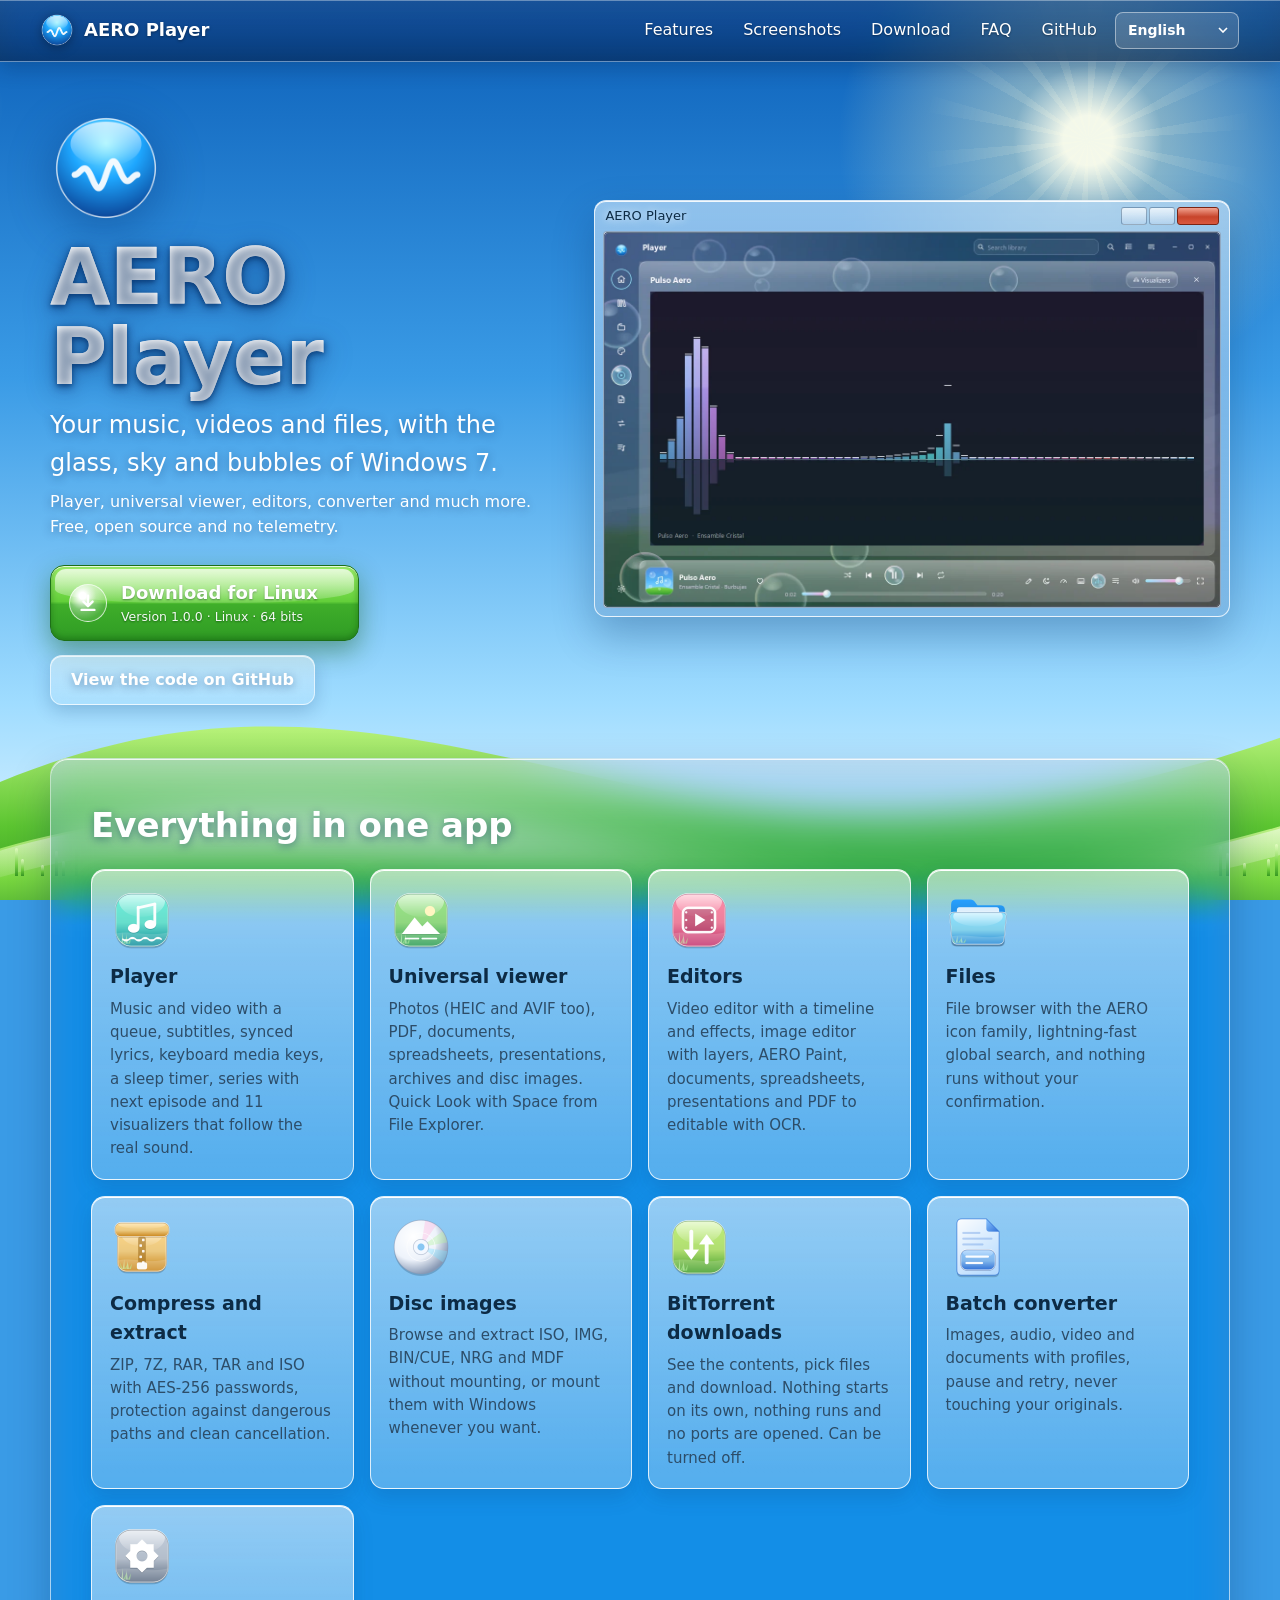
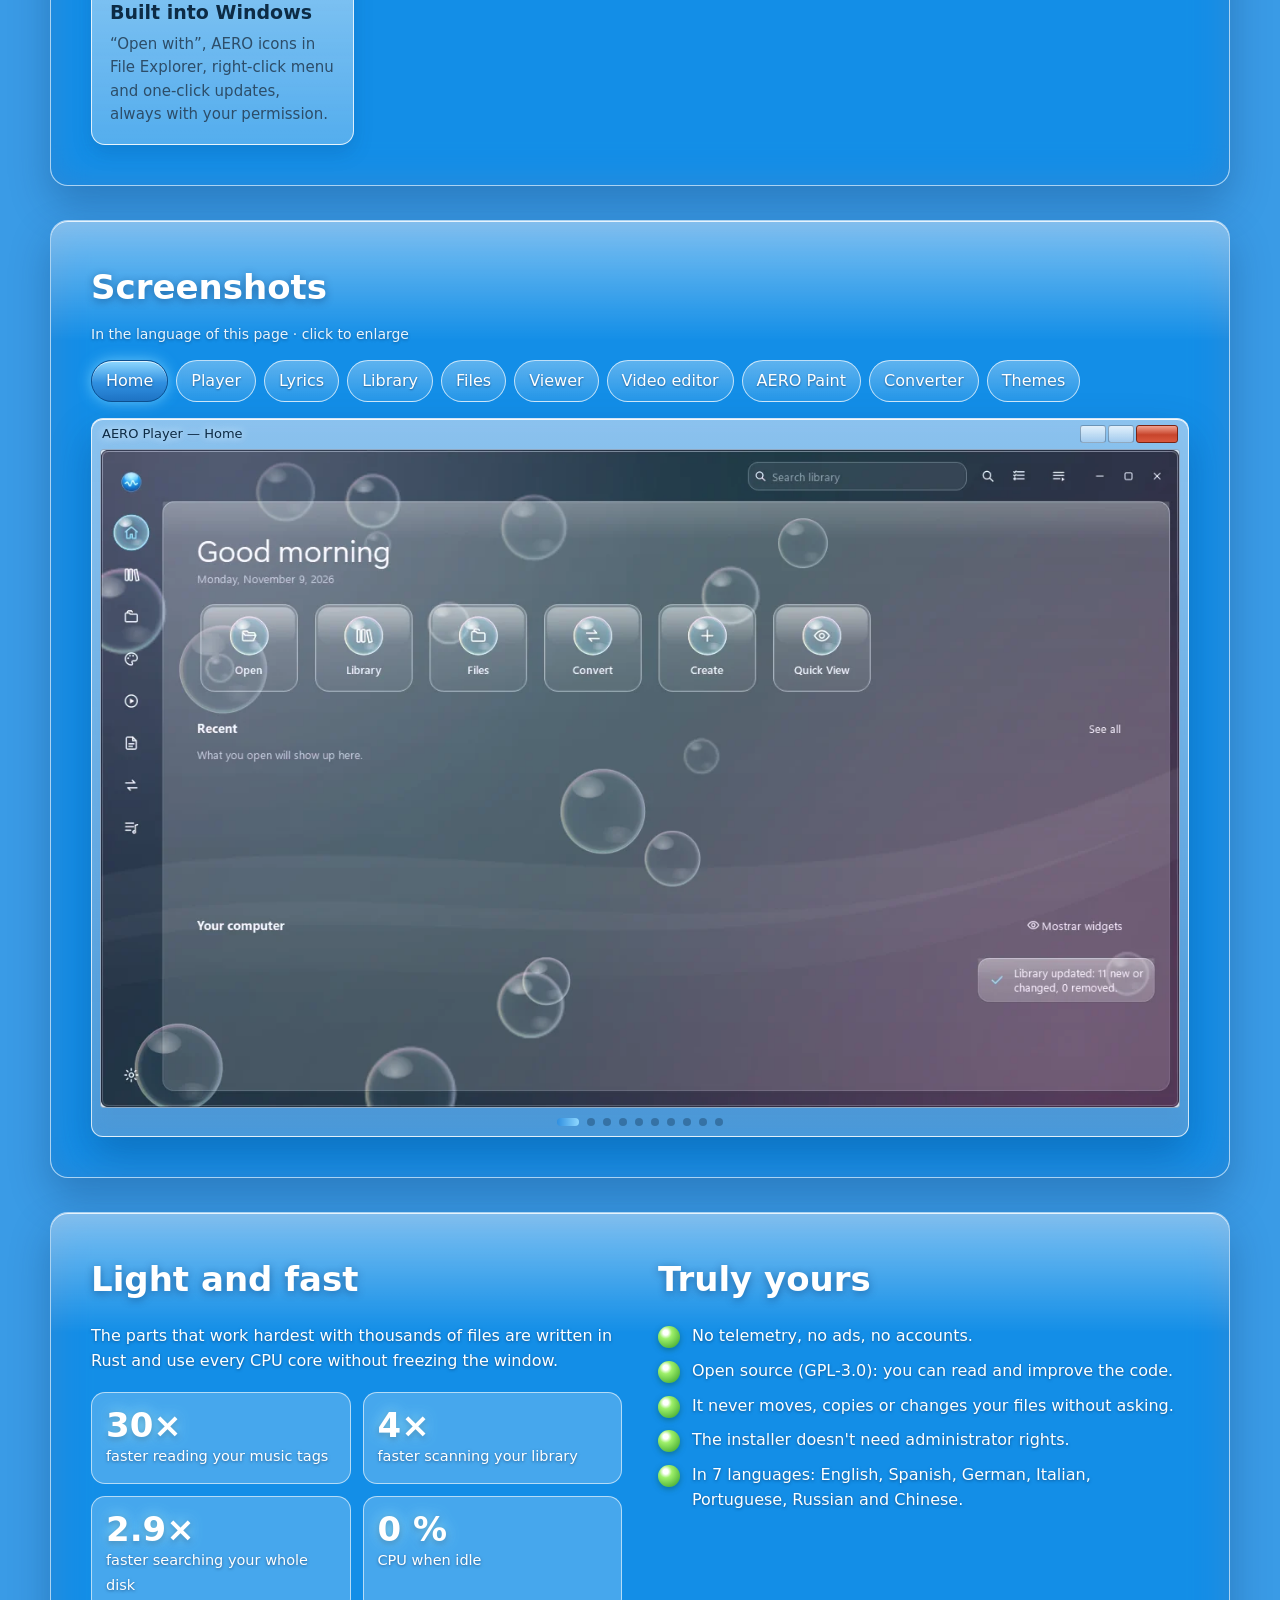
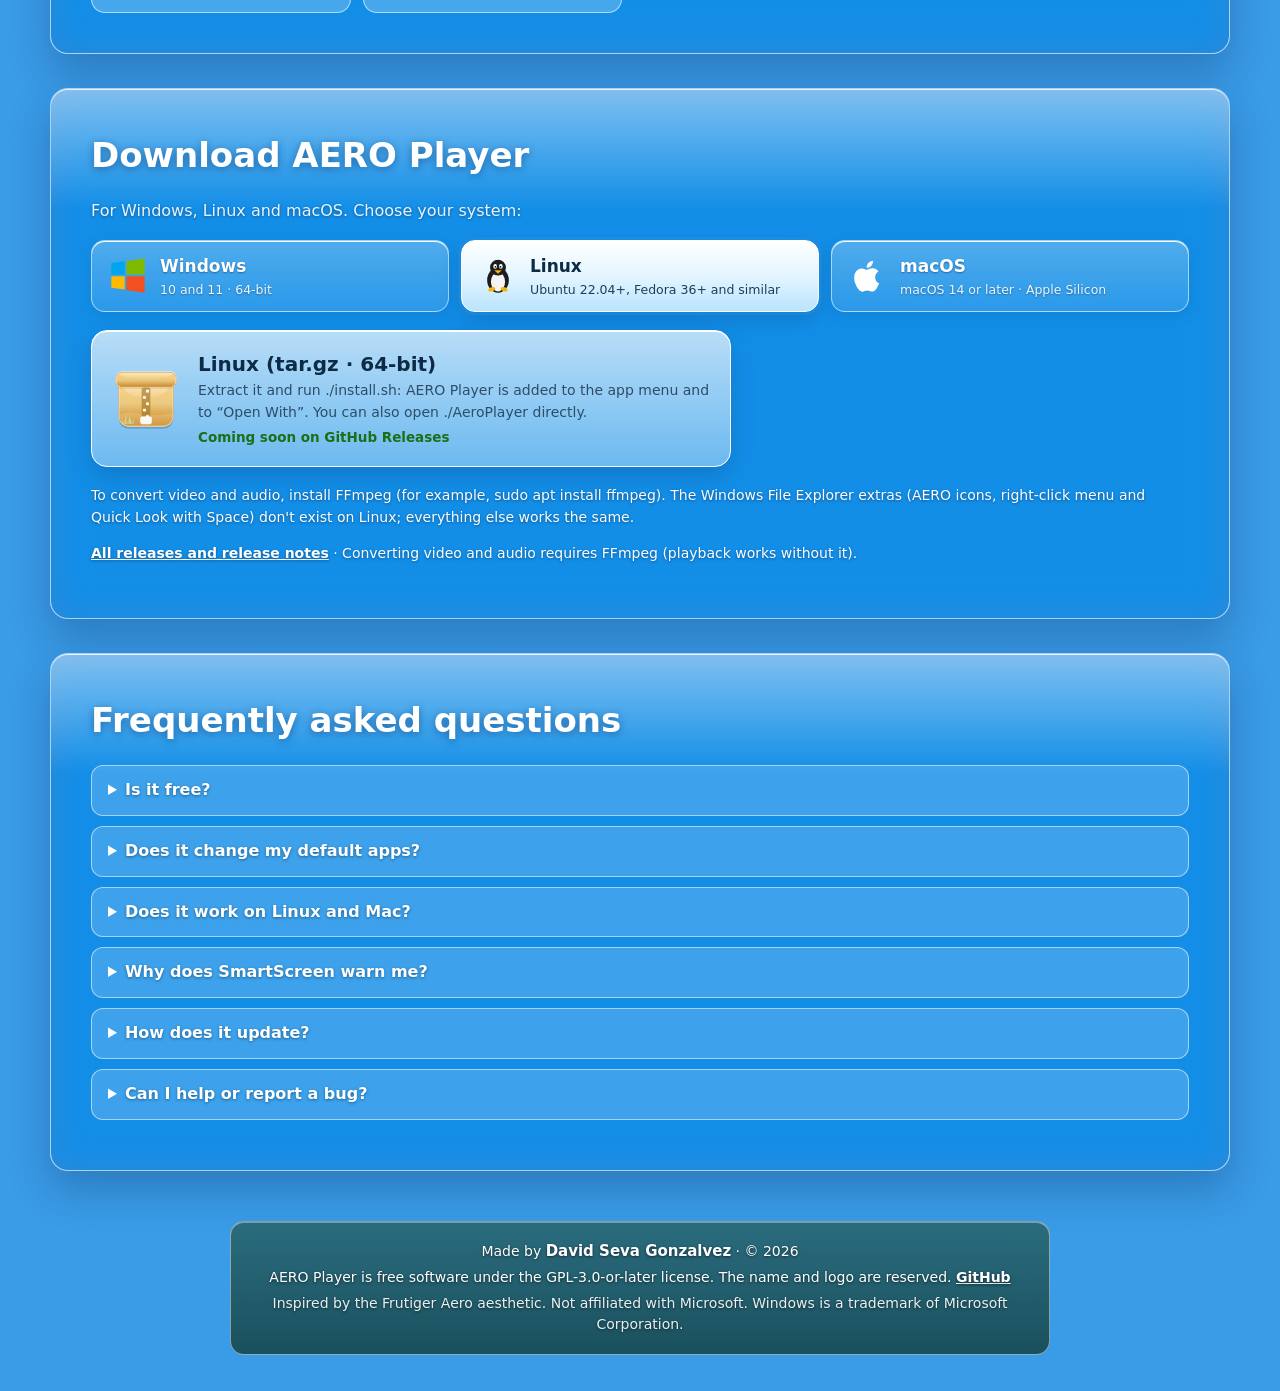
<file: website/index.html>
<!doctype html>
<html lang="es">
<head>
<meta charset="utf-8">
<meta name="viewport" content="width=device-width, initial-scale=1">
<title>AERO Player — reproductor y herramientas multimedia para Windows, Linux y macOS</title>
<meta name="description" content="AERO Player: reproductor de música y vídeo, visor universal, editores y conversor para Windows, Linux y macOS, con estilo Aero. Gratis, libre y sin telemetría.">
<meta name="author" content="David Seva Gonzalvez">
<meta property="og:title" content="AERO Player">
<meta property="og:description" content="Reproductor, visor, editores y conversor para Windows, Linux y macOS con estilo Aero. Gratis y libre.">
<link rel="canonical" href="https://eltal74.github.io/AeroPlayer/">
<meta property="og:type" content="website">
<meta property="og:url" content="https://eltal74.github.io/AeroPlayer/">
<meta property="og:site_name" content="AERO Player">
<meta property="og:image" content="https://eltal74.github.io/AeroPlayer/assets/og.png">
<meta property="og:image:width" content="1200">
<meta property="og:image:height" content="630">
<meta property="og:image:alt" content="AERO Player reproduciendo una canción con la letra sincronizada">
<meta name="twitter:card" content="summary_large_image">
<meta name="twitter:image" content="https://eltal74.github.io/AeroPlayer/assets/og.png">
<meta name="theme-color" content="#2b8fe0">
<link rel="icon" href="assets/favicon.png">
<link rel="apple-touch-icon" href="assets/logo.png">
<link rel="preload" as="image" href="assets/capturas/es/reproductor.webp">
<script type="application/ld+json">
{"@context": "https://schema.org", "@type": "SoftwareApplication", "name": "AERO Player",
 "operatingSystem": "Windows 10, Windows 11, Linux, macOS 14+", "applicationCategory": "MultimediaApplication",
 "description": "Reproductor de música y vídeo, visor universal, editores y conversor con estilo Aero. Gratis, libre y sin telemetría.",
 "url": "https://eltal74.github.io/AeroPlayer/", "downloadUrl": "https://github.com/ElTal74/AeroPlayer/releases/latest",
 "license": "https://www.gnu.org/licenses/gpl-3.0.html", "isAccessibleForFree": true,
 "author": {"@type": "Person", "name": "David Seva Gonzalvez"},
 "offers": {"@type": "Offer", "price": "0", "priceCurrency": "EUR"},
 "image": "https://eltal74.github.io/AeroPlayer/assets/og.png"}
</script>
<link rel="stylesheet" href="style.css?v=1.3.1">
<link rel="stylesheet" href="anim.css?v=1.3.1">
<script src="config.js?v=1.3.1"></script>
<script src="i18n.js?v=1.3.1"></script>
</head>
<body>
<div class="sky" aria-hidden="true">
  <div class="sun"><div class="rays"></div></div>
  <div class="cloud c1" data-depth="0.15"></div><div class="cloud c2" data-depth="0.08"></div>
  <div class="cloud c3" data-depth="0.2"></div><div class="cloud c4" data-depth="0.05"></div>
  <svg class="hills" viewBox="0 0 1440 320" preserveAspectRatio="none" data-depth="0.04" data-max="36">
    <defs>
      <linearGradient id="g1" x1="0" y1="0" x2="0" y2="1"><stop offset="0" stop-color="#b8f27a"/><stop offset=".45" stop-color="#5cc531"/><stop offset="1" stop-color="#1f7a1c"/></linearGradient>
      <linearGradient id="g2" x1="0" y1="0" x2="0" y2="1"><stop offset="0" stop-color="#d4fa9c"/><stop offset=".5" stop-color="#78d640"/><stop offset="1" stop-color="#2f8f25"/></linearGradient>
      <linearGradient id="shine" x1="0" y1="0" x2="0" y2="1"><stop offset="0" stop-color="#fff" stop-opacity=".65"/><stop offset="1" stop-color="#fff" stop-opacity="0"/></linearGradient>
    </defs>
    <path d="M0 170 C 240 90 420 120 640 160 S 1080 230 1440 130 L1440 320 L0 320 Z" fill="url(#g1)"/>
    <path d="M0 230 C 260 170 520 200 760 230 S 1180 270 1440 210 L1440 320 L0 320 Z" fill="url(#g2)"/>
    <path d="M0 232 C 260 172 520 202 760 232 S 1180 272 1440 212 L1440 236 C 1180 296 980 256 760 252 S 260 196 0 256 Z" fill="url(#shine)"/>
  </svg>
  <div class="grass" id="grass" data-depth="0.04" data-max="36"></div>
</div>
<div class="bubbles" id="bubbles" aria-hidden="true"></div>

<header class="taskbar">
  <a class="brand" href="#inicio"><img src="assets/logo.png" alt="" width="34" height="34"><span>AERO Player</span></a>
  <nav>
    <a href="#funciones" data-i18n="nav.features">Funciones</a>
    <a href="#capturas" data-i18n="nav.shots">Capturas</a>
    <a href="#descargar" data-i18n="nav.download">Descargar</a>
    <a href="#preguntas" data-i18n="nav.faq">Preguntas</a>
    <a class="gh" data-gh-link href="#" target="_blank" rel="noopener">GitHub</a>
    <label class="lang"><span class="sr" data-i18n="lang.label">Idioma</span>
      <select id="lang" aria-label="Idioma / Language"></select></label>
  </nav>
</header>

<main>
  <section class="hero" id="inicio">
    <div class="hero-text">
      <img class="orb" src="assets/logo.png" alt="Logotipo de AERO Player" width="128" height="128">
      <h1><span class="shine-text">AERO Player</span></h1>
      <p class="tagline reveal" data-i18n="hero.tagline">Tu música, tus vídeos y tus archivos, con el cristal, el cielo y las burbujas de Windows 7.</p>
      <p class="sub reveal" data-i18n="hero.sub">Reproductor, visor universal, editores, conversor y mucho más. Gratis, libre y sin telemetría.</p>
      <div class="cta reveal">
        <a class="btn-aero" data-download="hero" href="#descargar">
          <span class="btn-icon"><svg viewBox="0 0 24 24" width="22" height="22" aria-hidden="true"><path d="M12 4v11M7 10.5l5 5 5-5M5 19.5h14" fill="none" stroke="#fff" stroke-width="2.6" stroke-linecap="round" stroke-linejoin="round"/></svg></span>
          <span><strong data-i18n="hero.download">Descargar para Windows</strong><small data-version-line>Versión 1.0.0 · Windows 10 y 11 · 64 bits</small></span>
          <span class="sparkles" aria-hidden="true"><i></i><i></i><i></i><i></i></span>
        </a>
        <a class="btn-glass" data-gh-link href="#" target="_blank" rel="noopener" data-i18n="hero.source">Ver el código en GitHub</a>
      </div>
    </div>
    <figure class="win7 hero-shot reveal">
      <div class="win7-bar"><span class="win7-title">AERO Player</span><span class="win7-btns"><i></i><i></i><i class="x"></i></span></div>
      <img data-shot="reproductor" src="assets/capturas/es/reproductor.webp" width="1280" height="780" alt="AERO Player reproduciendo música con un visualizador" loading="eager">
    </figure>
  </section>

  <section class="panel reveal" id="funciones">
    <h2 data-i18n="feat.title">Todo en una sola aplicación</h2>
    <div class="grid">
      <article class="card tilt reveal"><img src="assets/iconos/audio.png" alt=""><h3 data-i18n="feat.player.t">Reproductor</h3><p data-i18n="feat.player.d">Música y vídeo con cola, subtítulos, letras sincronizadas, teclas multimedia del teclado, temporizador de apagado, series con siguiente episodio y 11 visualizadores que siguen el sonido real.</p></article>
      <article class="card tilt reveal"><img src="assets/iconos/image.png" alt=""><h3 data-i18n="feat.viewer.t">Visor universal</h3><p data-i18n="feat.viewer.d">Fotos (también HEIC y AVIF), PDF, documentos, hojas, presentaciones, comprimidos e imágenes de disco. Vista rápida con Espacio desde el Explorador.</p></article>
      <article class="card tilt reveal"><img src="assets/iconos/video.png" alt=""><h3 data-i18n="feat.editors.t">Editores</h3><p data-i18n="feat.editors.d">Editor de vídeo con línea de tiempo y efectos, editor de imágenes con capas, AERO Paint, documentos, hojas, presentaciones y PDF a editable con OCR.</p></article>
      <article class="card tilt reveal"><img src="assets/iconos/folder.png" alt=""><h3 data-i18n="feat.files.t">Archivos</h3><p data-i18n="feat.files.d">Explorador con la familia de iconos AERO, búsqueda global ultrarrápida y nada se ejecuta sin que lo confirmes.</p></article>
      <article class="card tilt reveal"><img src="assets/iconos/archive.png" alt=""><h3 data-i18n="feat.archive.t">Comprimir y extraer</h3><p data-i18n="feat.archive.d">ZIP, 7Z, RAR, TAR e ISO con contraseñas AES-256, protección contra rutas peligrosas y cancelación sin restos.</p></article>
      <article class="card tilt reveal"><img src="assets/iconos/disc.png" alt=""><h3 data-i18n="feat.disc.t">Imágenes de disco</h3><p data-i18n="feat.disc.d">Explora y extrae ISO, IMG, BIN/CUE, NRG y MDF sin montarlas, o móntalas con Windows cuando quieras.</p></article>
      <article class="card tilt reveal"><img src="assets/iconos/torrent.png" alt=""><h3 data-i18n="feat.torrent.t">Descargas BitTorrent</h3><p data-i18n="feat.torrent.d">Ve el contenido, elige archivos y descarga. Nada empieza solo, nada se ejecuta y no abre puertos. Se puede desactivar.</p></article>
      <article class="card tilt reveal"><img src="assets/iconos/document.png" alt=""><h3 data-i18n="feat.convert.t">Conversor por lotes</h3><p data-i18n="feat.convert.d">Imágenes, audio, vídeo y documentos con perfiles, pausa, reintento y sin tocar nunca los originales.</p></article>
      <article class="card tilt reveal"><img src="assets/iconos/system.png" alt=""><h3 data-i18n="feat.windows.t">Integrado en Windows</h3><p data-i18n="feat.windows.d">«Abrir con», iconos AERO en el Explorador, menú del clic derecho y actualizaciones con un clic, siempre con tu permiso.</p></article>
    </div>
  </section>

  <section class="panel reveal" id="capturas">
    <h2 data-i18n="shots.title">Capturas</h2>
    <p class="muted hint" data-i18n="shots.hint">En el idioma de esta página · haz clic para ampliar</p>
    <div class="tabs" role="tablist" id="shot-tabs"></div>
    <figure class="win7 big" id="shot-frame">
      <div class="win7-bar"><span class="win7-title" id="shot-title">AERO Player</span><span class="win7-btns"><i></i><i></i><i class="x"></i></span></div>
      <div class="shot-stage"><img id="shot-img" src="assets/capturas/es/inicio.webp" width="1280" height="780" alt=""><img id="shot-img2" class="next" src="assets/capturas/es/inicio.webp" width="1280" height="780" alt="" aria-hidden="true"></div>
      <div class="dots" id="shot-dots" aria-hidden="true"></div>
    </figure>
  </section>

  <section class="panel two reveal" id="rendimiento">
    <div>
      <h2 data-i18n="perf.title">Ligero y rápido</h2>
      <p data-i18n="perf.d">Las partes que más trabajan con miles de archivos están escritas en Rust y usan todos los núcleos del procesador sin congelar la ventana.</p>
      <ul class="stats">
        <li><b class="count" data-to="30" data-suffix="×">30×</b><span data-i18n="perf.tags">más rápido leyendo las etiquetas de tu música</span></li>
        <li><b class="count" data-to="4" data-suffix="×">4×</b><span data-i18n="perf.scan">más rápido escaneando la biblioteca</span></li>
        <li><b data-i18n="perf.n3">2,9×</b><span data-i18n="perf.search">más rápido buscando en todo el disco</span></li>
        <li><b class="count" data-to="0" data-suffix=" %">0 %</b><span data-i18n="perf.idle">de CPU en reposo</span></li>
      </ul>
    </div>
    <div>
      <h2 data-i18n="priv.title">Tuyo de verdad</h2>
      <ul class="checks">
        <li data-i18n="priv.1">Sin telemetría, sin anuncios y sin cuentas.</li>
        <li data-i18n="priv.2">Software libre (GPL-3.0): puedes ver y mejorar el código.</li>
        <li data-i18n="priv.3">Nunca mueve, copia ni modifica tus archivos sin pedírtelo.</li>
        <li data-i18n="priv.4">El instalador no necesita permisos de administrador.</li>
        <li data-i18n="priv.5">En 7 idiomas: español, inglés, alemán, italiano, portugués, ruso y chino.</li>
      </ul>
    </div>
  </section>

  <section class="panel reveal" id="descargar">
    <h2 data-i18n="dl.title">Descargar AERO Player</h2>
    <p class="muted" data-i18n="dl.sub">Para Windows, Linux y macOS. Elige tu sistema:</p>
    <div class="os-tabs" role="tablist">
      <button class="os-tab" role="tab" data-os="win" aria-selected="true">
        <svg viewBox="0 0 48 48" aria-hidden="true"><path fill="#00a4ef" d="M4 8.5 20 6.3v15.9H4z"/><path fill="#7fba00" d="M22.2 6 44 3v19.2H22.2z"/><path fill="#ffb900" d="M4 24.3h16v16L4 38.1z"/><path fill="#f25022" d="M22.2 24.3H44V44l-21.8-3z"/></svg>
        <span><strong>Windows</strong><small data-i18n="os.win.d">10 y 11 · 64 bits</small></span>
      </button>
      <button class="os-tab" role="tab" data-os="linux" aria-selected="false">
        <svg viewBox="0 0 48 48" aria-hidden="true"><ellipse cx="24" cy="29" rx="13" ry="15" fill="#1d1d1d"/><ellipse cx="24" cy="31" rx="8.5" ry="11.5" fill="#f4f4f4"/><circle cx="24" cy="14" r="9.5" fill="#1d1d1d"/><ellipse cx="20.6" cy="12.5" rx="2.2" ry="2.8" fill="#fff"/><ellipse cx="27.4" cy="12.5" rx="2.2" ry="2.8" fill="#fff"/><circle cx="21" cy="13" r="1.1" fill="#111"/><circle cx="27" cy="13" r="1.1" fill="#111"/><path fill="#f7b500" d="M19.5 17.2h9l-4.5 4z"/><path fill="#f7b500" d="M12 41c2-4 7-5 9-2-1 3-6 5-9 2zM36 41c-2-4-7-5-9-2 1 3 6 5 9 2z"/></svg>
        <span><strong>Linux</strong><small data-i18n="os.linux.d">Ubuntu 22.04+, Fedora 36+ y similares</small></span>
      </button>
      <button class="os-tab" role="tab" data-os="mac" aria-selected="false">
        <svg viewBox="0 0 48 48" aria-hidden="true"><path fill="currentColor" d="M32.6 25.4c0-4.6 3.8-6.8 4-6.9-2.2-3.2-5.6-3.6-6.8-3.7-2.9-.3-5.6 1.7-7.1 1.7s-3.7-1.7-6.1-1.6c-3.1 0-6 1.8-7.6 4.6-3.3 5.6-.8 14 2.3 18.6 1.6 2.3 3.4 4.8 5.8 4.7 2.3-.1 3.2-1.5 6-1.5s3.6 1.5 6.1 1.4c2.5 0 4.1-2.3 5.6-4.6 1.8-2.6 2.5-5.1 2.5-5.3 0 0-4.7-1.8-4.7-7.4zM28 11.6c1.3-1.6 2.2-3.7 1.9-5.9-1.9.1-4.1 1.3-5.5 2.8-1.2 1.4-2.3 3.6-2 5.7 2.1.2 4.3-1.1 5.6-2.6z"/></svg>
        <span><strong>macOS</strong><small data-i18n="os.mac.d">macOS 14 o posterior · Apple Silicon</small></span>
      </button>
    </div>

    <div class="os-pane" data-os-pane="win">
    <div class="downloads">
      <a class="dl tilt" data-download="setup" href="#"><img src="assets/iconos/installer.png" alt=""><span><strong data-i18n="dl.setup">Instalador</strong><small data-i18n="dl.setup.d">Recomendado. Todas las funciones, accesos directos y actualizaciones con un clic.</small><em data-size="setup"></em></span></a>
      <a class="dl tilt" data-download="portable" href="#"><img src="assets/iconos/archive.png" alt=""><span><strong data-i18n="dl.portable">Portable (ZIP)</strong><small data-i18n="dl.portable.d">Descomprime y ejecuta AeroPlayer.exe. No instala nada, con menos integración con Windows.</small><em data-size="portable"></em></span></a>
    </div>

    <h3 class="cmp-title" data-i18n="cmp.title">¿Instalador o portable?</h3>
    <p class="warn" data-i18n="cmp.note">La versión portable no incluye el 100 % de las funciones del programa: es ideal para un USB o un ordenador donde no puedes instalar nada, pero la integración con Windows y las actualizaciones automáticas son del instalador.</p>
    <div class="table-wrap">
      <table class="cmp">
        <thead><tr><th data-i18n="cmp.feature">Lo que puedes hacer</th><th data-i18n="cmp.setup">Instalador</th><th data-i18n="cmp.portable">Portable</th></tr></thead>
        <tbody>
          <tr><td data-i18n="cmp.r1">Reproducir, ver, editar, convertir y comprimir</td><td class="yes">✔</td><td class="yes">✔</td></tr>
          <tr><td data-i18n="cmp.r2">Accesos directos en Inicio y en el escritorio</td><td class="yes">✔</td><td class="no">✘</td></tr>
          <tr><td data-i18n="cmp.r3">«Abrir con» y aplicación predeterminada</td><td class="yes">✔</td><td class="partial" data-i18n="cmp.manual2">Desde Ajustes (se pierde si mueves la carpeta)</td></tr>
          <tr><td data-i18n="cmp.r4">Iconos AERO en el Explorador</td><td class="yes">✔</td><td class="partial" data-i18n="cmp.manual">Desde Ajustes</td></tr>
          <tr><td data-i18n="cmp.r5">Menú del clic derecho del Explorador</td><td class="yes">✔</td><td class="partial" data-i18n="cmp.manual">Desde Ajustes</td></tr>
          <tr><td data-i18n="cmp.r6">Actualizaciones</td><td class="yes" data-i18n="cmp.oneclick">Con un clic</td><td class="partial" data-i18n="cmp.manualdl">Aviso y descarga manual</td></tr>
          <tr><td data-i18n="cmp.r7">Desinstalar desde Configuración de Windows</td><td class="yes">✔</td><td class="partial" data-i18n="cmp.delete">Borrar la carpeta</td></tr>
          <tr><td data-i18n="cmp.r8">Funciona sin instalar (USB, PC del trabajo)</td><td class="no">✘</td><td class="yes">✔</td></tr>
          <tr><td data-i18n="cmp.r9">Tus ajustes y biblioteca</td><td class="neutral" data-i18n="cmp.user">Se guardan en tu usuario</td><td class="neutral" data-i18n="cmp.user">Se guardan en tu usuario</td></tr>
        </tbody>
      </table>
    </div>

    <p class="note" data-i18n="dl.smartscreen">La primera vez, Windows SmartScreen puede avisar porque la aplicación aún no tiene firma digital: pulsa «Más información» › «Ejecutar de todas formas». Puedes comprobar el archivo con las sumas SHA-256 de la página de la versión.</p>
    </div>

    <div class="os-pane" data-os-pane="linux" hidden>
      <div class="downloads one">
        <a class="dl tilt" data-download="linux" href="#"><img src="assets/iconos/archive.png" alt=""><span><strong data-i18n="dl.linux">Linux (tar.gz · 64 bits)</strong><small data-i18n="dl.linux.d">Descomprime y ejecuta ./install.sh: AERO Player se añade al menú de aplicaciones y a «Abrir con». También puedes abrir ./AeroPlayer directamente.</small><em data-size="linux"></em></span></a>
      </div>
      <p class="note" data-i18n="dl.linux.note">Para convertir vídeo y audio instala FFmpeg (por ejemplo, sudo apt install ffmpeg). Lo exclusivo del Explorador de Windows (iconos AERO, clic derecho y vista rápida con Espacio) no existe en Linux; todo lo demás funciona igual.</p>
    </div>

    <div class="os-pane" data-os-pane="mac" hidden>
      <div class="downloads one">
        <a class="dl tilt" data-download="mac" href="#"><img src="assets/iconos/disc.png" alt=""><span><strong data-i18n="dl.mac">macOS (DMG · Apple Silicon)</strong><small data-i18n="dl.mac.d">Abre el DMG y arrastra AERO Player a Aplicaciones.</small><em data-size="mac"></em></span></a>
      </div>
      <p class="note" data-i18n="dl.mac.note">La primera vez macOS avisará porque la aplicación no está firmada por Apple: clic derecho sobre AERO Player › Abrir. Para convertir vídeo y audio: brew install ffmpeg. Lo exclusivo del Explorador de Windows no existe en macOS; todo lo demás funciona igual.</p>
    </div>
    <p class="note"><a data-gh-releases href="#" target="_blank" rel="noopener" data-i18n="dl.all">Todas las versiones y notas de cambios</a> · <span data-i18n="dl.ffmpeg">Para convertir vídeo y audio hace falta FFmpeg (la reproducción funciona sin él).</span></p>
  </section>

  <section class="panel reveal" id="preguntas">
    <h2 data-i18n="faq.title">Preguntas frecuentes</h2>
    <details><summary data-i18n="faq.q1">¿Es gratis?</summary><p data-i18n="faq.a1">Sí, totalmente. Es software libre con licencia GPL-3.0: sin anuncios, sin suscripciones y sin recoger datos.</p></details>
    <details><summary data-i18n="faq.q2">¿Cambia mis programas predeterminados?</summary><p data-i18n="faq.a2">Solo si tú quieres. Al instalar o en Ajustes › Archivos y asociaciones, «Usar AERO Player para todos mis archivos» lo hace predeterminado para todo lo que abre (en Windows lo confirmas con un clic en la Configuración del sistema).</p></details>
    <details><summary data-i18n="faq.q6">¿Funciona en Linux y en Mac?</summary><p data-i18n="faq.a6">Sí. Hay versión para Linux (64 bits) y para macOS 14 o posterior con Apple Silicon. Todo funciona igual salvo lo exclusivo del Explorador de Windows: iconos AERO, menú del clic derecho y vista rápida con Espacio.</p></details>
    <details><summary data-i18n="faq.q3">¿Por qué avisa SmartScreen?</summary><p data-i18n="faq.a3">Porque el ejecutable aún no está firmado con un certificado de pago. El código es público y cada versión publica sus sumas SHA-256 para que puedas comprobarlo.</p></details>
    <details><summary data-i18n="faq.q4">¿Cómo se actualiza?</summary><p data-i18n="faq.a4">La versión instalada consulta GitHub una vez al día como mucho y te ofrece la versión nueva; con un clic la descarga, la comprueba y la instala conservando tus ajustes. Se puede desactivar.</p></details>
    <details><summary data-i18n="faq.q5">¿Puedo ayudar o informar de un error?</summary><p data-i18n="faq.a5">¡Claro! Abre una incidencia en GitHub o propón cambios con una solicitud de incorporación (pull request).</p></details>
  </section>
</main>

<footer>
  <p class="made"><span data-i18n="foot.made">Creado por</span> <strong>David Seva Gonzalvez</strong> · © 2026</p>
  <p><span data-i18n="foot.1">AERO Player es software libre bajo la licencia GPL-3.0-or-later. El nombre y el logotipo están reservados.</span> <a data-gh-link href="#" target="_blank" rel="noopener">GitHub</a></p>
  <p class="muted" data-i18n="foot.2">Inspirado en la estética Frutiger Aero. No está afiliado a Microsoft. Windows es una marca de Microsoft Corporation.</p>
</footer>

<div class="lightbox" id="lightbox" hidden><img alt=""></div>
<script src="app.js?v=1.3.1"></script>
</body>
</html>
</file>
<file: website/style.css>
/* AERO Player — web con estilo Windows 7 Aero / Frutiger Aero: cielo, sol, nubes, burbujas, césped y cristal. */
:root {
  --sky-top: #0b5fb8;
  --sky-mid: #3a9be6;
  --sky-low: #9fdcff;
  --glass: rgba(26, 104, 186, .34);          /* cristal con tinte de cielo: el blanco se lee también sobre el césped */
  --glass-strong: rgba(255, 255, 255, .34);
  --glass-edge: rgba(255, 255, 255, .62);
  --ink: #0d2b45;
  --ink-soft: #2d4d69;
  --on-glass: #ffffff;
  --green-top: #9ef06a;
  --green-bot: #2f9b24;
  --radius: 18px;
  --shadow: 0 18px 40px rgba(0, 40, 90, .28);
  font-family: "Segoe UI", "Segoe UI Variable", system-ui, -apple-system, sans-serif;
}
* { box-sizing: border-box; }
html { scroll-behavior: smooth; }
body {
  margin: 0;
  color: var(--ink);
  background: var(--sky-mid);
  line-height: 1.55;
  overflow-x: hidden;
}
img { max-width: 100%; height: auto; display: block; }
a { color: #0a63b8; }

/* ---------------------------------------------------------------- cielo */
/* El cielo cubre siempre toda la ventana (también cuando el móvil esconde su barra) */
.sky { position: fixed; inset: 0; height: 100vh; height: 100lvh; z-index: -1; overflow: hidden;
  background: linear-gradient(180deg, var(--sky-top) 0%, var(--sky-mid) 42%, var(--sky-low) 78%, #e9f8ff 100%); }
.sun { position: absolute; top: -12vmax; right: -8vmax; width: 46vmax; height: 46vmax; border-radius: 50%;
  background: radial-gradient(circle, rgba(255,255,236,.95) 0 6%, rgba(255,250,200,.45) 18%, rgba(255,255,255,0) 60%); }
.cloud { position: absolute; border-radius: 999px; background: rgba(255,255,255,.85); filter: blur(2px); opacity: .85;
  box-shadow: 0 10px 30px rgba(255,255,255,.4); animation: drift 120s linear infinite; }
.cloud::before, .cloud::after { content: ""; position: absolute; background: inherit; border-radius: 50%; }
.c1 { width: 220px; height: 64px; top: 14%; left: -260px; }
.c1::before { width: 110px; height: 100px; top: -52px; left: 34px; } .c1::after { width: 86px; height: 80px; top: -36px; left: 118px; }
.c2 { width: 300px; height: 80px; top: 30%; left: -340px; animation-duration: 170s; animation-delay: -60s; opacity: .7; }
.c2::before { width: 140px; height: 130px; top: -70px; left: 50px; } .c2::after { width: 110px; height: 100px; top: -46px; left: 160px; }
.c3 { width: 180px; height: 50px; top: 8%; left: -200px; animation-duration: 140s; animation-delay: -100s; opacity: .6; }
.c3::before { width: 90px; height: 80px; top: -40px; left: 30px; } .c3::after { width: 70px; height: 60px; top: -28px; left: 96px; }
.c4 { width: 260px; height: 70px; top: 46%; left: -300px; animation-duration: 200s; animation-delay: -30s; opacity: .55; }
.c4::before { width: 120px; height: 110px; top: -60px; left: 40px; } .c4::after { width: 100px; height: 90px; top: -40px; left: 140px; }
@keyframes drift { to { transform: translateX(calc(100vw + 400px)); } }

/* Las colinas bajan 48 px por debajo del borde: el parallax las sube como mucho 36 px y nunca asoma el fondo */
.hills { position: absolute; left: 0; right: 0; bottom: -48px; width: 100%; height: calc(34vh + 48px); min-height: 228px; }

.bubble { position: absolute; bottom: -120px; border-radius: 50%;
  background: radial-gradient(circle at 30% 28%, rgba(255,255,255,.95) 0 8%, rgba(255,255,255,.25) 14%, rgba(180,230,255,.10) 45%, rgba(255,255,255,.35) 70%, rgba(255,255,255,.75) 100%);
  box-shadow: inset 0 0 12px rgba(255,255,255,.55), 0 4px 14px rgba(0,60,120,.12);
  animation: rise linear infinite; }
.bubble::after { content: ""; position: absolute; left: 18%; top: 62%; width: 46%; height: 16%; border-radius: 50%;
  background: radial-gradient(ellipse, rgba(255,240,255,.55), rgba(255,255,255,0) 70%); }
@keyframes rise {
  0% { transform: translate(0, 0); opacity: 0; }
  10% { opacity: .9; }
  50% { transform: translate(var(--sway, 30px), -55vh); }
  100% { transform: translate(0, -115vh); opacity: .2; }
}
@media (prefers-reduced-motion: reduce) { .bubble, .cloud { animation: none; } .bubble { display: none; } }

/* ---------------------------------------------------------------- barra superior (Windows 7) */
.taskbar { position: sticky; top: 0; z-index: 20; display: flex; align-items: center; justify-content: space-between;
  gap: 16px; padding: 10px clamp(16px, 4vw, 40px);
  background: linear-gradient(180deg, rgba(40,70,110,.55), rgba(10,30,60,.62));
  backdrop-filter: blur(16px) saturate(140%); -webkit-backdrop-filter: blur(16px) saturate(140%);
  border-bottom: 1px solid rgba(255,255,255,.35); box-shadow: inset 0 1px 0 rgba(255,255,255,.35), 0 6px 20px rgba(0,30,70,.25); }
.brand { display: flex; align-items: center; gap: 10px; color: #fff; text-decoration: none; font-weight: 600; font-size: 18px;
  text-shadow: 0 1px 3px rgba(0,0,0,.4); }
.brand img { filter: drop-shadow(0 2px 6px rgba(0,0,0,.35)); }
nav { display: flex; align-items: center; gap: 4px; flex-wrap: wrap; justify-content: flex-end; }
nav a, .lang { color: #fff; text-decoration: none; padding: 7px 12px; border-radius: 8px; font-size: 14px;
  border: 1px solid transparent; background: none; font: inherit; cursor: pointer; text-shadow: 0 1px 2px rgba(0,0,0,.4); }
nav a:hover, .lang:hover { background: linear-gradient(180deg, rgba(255,255,255,.35), rgba(255,255,255,.08));
  border-color: rgba(255,255,255,.55); box-shadow: inset 0 0 8px rgba(255,255,255,.35); }
nav a:focus-visible, .lang:focus-visible, .btn-aero:focus-visible, .btn-glass:focus-visible, .dl:focus-visible, .tab:focus-visible {
  outline: 3px solid #ffe36a; outline-offset: 2px; }
.lang { font-weight: 700; }

/* ---------------------------------------------------------------- composición */
main { width: min(1180px, 100% - 32px); margin: 0 auto; padding: 32px 0 120px; display: grid; gap: 34px; }
.hero { display: grid; grid-template-columns: 1fr 1.25fr; gap: 36px; align-items: center; min-height: 70vh; }
.hero-text { color: #fff; text-shadow: 0 2px 10px rgba(0,40,90,.45); }
.orb { width: 112px; height: 112px; filter: drop-shadow(0 10px 24px rgba(0,50,120,.45)); animation: float 6s ease-in-out infinite; }
@keyframes float { 50% { transform: translateY(-10px); } }
@media (prefers-reduced-motion: reduce) { .orb { animation: none; } }
h1 { font-size: clamp(44px, 6.4vw, 78px); line-height: 1.02; margin: 14px 0 10px; font-weight: 700; letter-spacing: -.5px;
  background: linear-gradient(180deg, #ffffff 0%, #ffffff 50%, #e6f6ff 51%, #ffffff 100%);
  -webkit-background-clip: text; background-clip: text; color: transparent;
  filter: drop-shadow(0 2px 2px rgba(0,40,100,.55)) drop-shadow(0 6px 14px rgba(0,40,100,.35)); }
.tagline { font-size: clamp(19px, 2.1vw, 24px); margin: 0 0 8px; font-weight: 500; }
.sub { margin: 0 0 26px; opacity: .95; font-size: 16px; }
.cta { display: flex; gap: 14px; flex-wrap: wrap; align-items: center; }

/* botón verde brillante (Windows 7) */
.btn-aero { position: relative; display: inline-flex; align-items: center; gap: 14px; padding: 13px 26px 13px 18px;
  border-radius: 14px; color: #fff; text-decoration: none; overflow: hidden;
  background: linear-gradient(180deg, var(--green-top) 0%, #63cf3a 48%, #3fae2a 52%, var(--green-bot) 100%);
  border: 1px solid #1d6f17; box-shadow: inset 0 1px 0 rgba(255,255,255,.8), inset 0 -2px 6px rgba(0,60,0,.35), 0 10px 26px rgba(20,90,20,.45);
  text-shadow: 0 1px 2px rgba(0,60,0,.6); transition: transform .15s, box-shadow .15s, filter .15s; }
.btn-aero::before { content: ""; position: absolute; left: 4px; right: 4px; top: 3px; height: 46%; border-radius: 11px 11px 40% 40%;
  background: linear-gradient(180deg, rgba(255,255,255,.75), rgba(255,255,255,.12)); pointer-events: none; }
.btn-aero:hover { filter: brightness(1.08) saturate(1.1); transform: translateY(-2px); box-shadow: inset 0 1px 0 rgba(255,255,255,.8), 0 14px 34px rgba(20,110,20,.55), 0 0 22px rgba(160,255,120,.7); }
.btn-aero:active { transform: translateY(1px); }
.btn-aero strong { display: block; font-size: 18px; }
.btn-aero small { display: block; font-size: 12.5px; opacity: .95; }
.btn-icon { width: 38px; height: 38px; border-radius: 50%; display: grid; place-items: center; font-size: 20px;
  background: radial-gradient(circle at 35% 30%, #fff 0 10%, rgba(255,255,255,.35) 40%, rgba(255,255,255,.1) 70%);
  border: 1px solid rgba(255,255,255,.7); position: relative; }
.btn-glass { padding: 12px 20px; border-radius: 12px; color: #fff; text-decoration: none; font-weight: 600;
  background: linear-gradient(180deg, rgba(255,255,255,.42), rgba(255,255,255,.12)); border: 1px solid var(--glass-edge);
  backdrop-filter: blur(8px); -webkit-backdrop-filter: blur(8px); box-shadow: inset 0 1px 0 rgba(255,255,255,.7), 0 6px 18px rgba(0,40,90,.2); }
.btn-glass:hover { background: linear-gradient(180deg, rgba(255,255,255,.55), rgba(255,255,255,.2)); }

/* ventana de Windows 7 alrededor de las capturas */
.win7 { margin: 0; border-radius: 12px; padding: 0 8px 8px; overflow: hidden;
  background: linear-gradient(180deg, rgba(180,215,245,.75), rgba(120,170,215,.55));
  border: 1px solid rgba(255,255,255,.75); box-shadow: inset 0 1px 0 rgba(255,255,255,.9), var(--shadow);
  backdrop-filter: blur(10px); -webkit-backdrop-filter: blur(10px); transform: perspective(1400px) rotateY(-4deg); }
.win7.big { transform: none; }
.win7 img { border-radius: 4px; border: 1px solid rgba(0,40,90,.35); background: #dfeefa; cursor: zoom-in; }
.win7-bar { display: flex; align-items: center; justify-content: space-between; height: 30px; padding: 0 2px; }
.win7-title { color: #0d2b45; font-size: 13px; text-shadow: 0 0 8px #fff; }
.win7-btns { display: flex; gap: 2px; }
.win7-btns i { width: 26px; height: 18px; border-radius: 3px; border: 1px solid rgba(0,40,80,.35);
  background: linear-gradient(180deg, rgba(255,255,255,.75), rgba(190,215,240,.5)); }
.win7-btns i.x { width: 42px; background: linear-gradient(180deg, #f2a28f, #c7442b 55%, #d9583e); border-color: #7a2414; }

/* paneles de cristal */
.panel { position: relative; padding: clamp(22px, 3.5vw, 40px); border-radius: var(--radius); background: var(--glass);
  border: 1px solid var(--glass-edge); backdrop-filter: blur(18px) saturate(150%); -webkit-backdrop-filter: blur(18px) saturate(150%);
  box-shadow: inset 0 1px 0 rgba(255,255,255,.8), var(--shadow); overflow: hidden; }
.panel::before { content: ""; position: absolute; inset: 0 0 auto 0; height: 120px; pointer-events: none;
  background: linear-gradient(180deg, rgba(255,255,255,.45), rgba(255,255,255,0)); }
.panel > * { position: relative; }
h2 { margin: 0 0 18px; font-size: clamp(26px, 3vw, 34px); color: #fff; text-shadow: 0 2px 8px rgba(0,40,90,.45); }
.panel p, .panel li, .panel summary { color: #fff; text-shadow: 0 1px 3px rgba(0,30,70,.5); }
.muted { opacity: .9; }
.grid { display: grid; grid-template-columns: repeat(auto-fit, minmax(240px, 1fr)); gap: 16px; }
.card { padding: 18px; border-radius: 14px; background: linear-gradient(180deg, rgba(255,255,255,.55), rgba(255,255,255,.28));
  border: 1px solid rgba(255,255,255,.8); box-shadow: inset 0 1px 0 #fff, 0 8px 20px rgba(0,40,90,.15); transition: transform .2s, box-shadow .2s; }
.card:hover { transform: translateY(-4px); box-shadow: inset 0 1px 0 #fff, 0 16px 30px rgba(0,40,90,.25); }
.card img { width: 64px; height: 64px; }
.card h3 { margin: 10px 0 6px; color: var(--ink); font-size: 19px; }
.card p { margin: 0; color: var(--ink-soft); text-shadow: none; font-size: 15px; }

.tabs { display: flex; gap: 8px; flex-wrap: wrap; margin-bottom: 16px; }
.tab { padding: 8px 14px; border-radius: 999px; border: 1px solid rgba(255,255,255,.7); color: #fff; cursor: pointer; font: inherit;
  background: linear-gradient(180deg, rgba(255,255,255,.32), rgba(255,255,255,.08)); text-shadow: 0 1px 2px rgba(0,30,70,.5); }
.tab[aria-selected="true"] { background: linear-gradient(180deg, #8fd8ff, #2f8fe0 55%, #1f74c5); border-color: #0e4f8f;
  box-shadow: inset 0 1px 0 rgba(255,255,255,.7), 0 0 14px rgba(120,210,255,.8); }

.two { display: grid; grid-template-columns: 1fr 1fr; gap: 36px; }
.stats { list-style: none; padding: 0; margin: 18px 0 0; display: grid; grid-template-columns: 1fr 1fr; gap: 12px; }
.stats li { padding: 14px; border-radius: 14px; background: rgba(255,255,255,.22); border: 1px solid rgba(255,255,255,.6); }
.stats b { display: block; font-size: 34px; line-height: 1.1; color: #fff; text-shadow: 0 0 14px rgba(160,240,255,.9), 0 2px 6px rgba(0,40,90,.5); }
.stats span { font-size: 14.5px; }
.checks { list-style: none; padding: 0; margin: 0; display: grid; gap: 10px; }
.checks li { padding-left: 34px; position: relative; }
.checks li::before { content: ""; position: absolute; left: 0; top: 2px; width: 22px; height: 22px; border-radius: 50%;
  background: radial-gradient(circle at 35% 30%, #fff 0 12%, #9ef06a 30%, #2f9b24 100%); box-shadow: 0 2px 6px rgba(0,60,0,.35); }

.downloads { display: grid; grid-template-columns: 1fr 1fr; gap: 16px; margin: 18px 0; }
.dl { display: flex; gap: 16px; align-items: center; padding: 18px; border-radius: 16px; text-decoration: none;
  background: linear-gradient(180deg, rgba(255,255,255,.7), rgba(255,255,255,.38)); border: 1px solid #fff;
  box-shadow: inset 0 1px 0 #fff, 0 10px 24px rgba(0,40,90,.2); transition: transform .2s; }
.dl:hover { transform: translateY(-3px); }
.dl img { width: 72px; height: 72px; flex: none; }
.dl strong { display: block; color: var(--ink); font-size: 20px; }
.dl small { display: block; color: var(--ink-soft); font-size: 14px; }
.dl em { display: block; color: #1d6f17; font-style: normal; font-weight: 600; font-size: 13.5px; margin-top: 4px; }
.note { font-size: 14px; }
.note a { color: #fff; font-weight: 600; }

details { border-radius: 12px; background: rgba(255,255,255,.18); border: 1px solid rgba(255,255,255,.55); margin-bottom: 10px; }
summary { cursor: pointer; padding: 12px 16px; font-weight: 600; }
details p { margin: 0; padding: 0 16px 14px; }

footer { width: min(820px, 100% - 32px); margin: -70px auto 36px; padding: 14px 20px; position: relative; text-align: center;
  color: #fff; text-shadow: 0 1px 3px rgba(0,0,0,.6); font-size: 14px; border-radius: 14px;
  background: linear-gradient(180deg, rgba(30,70,40,.55), rgba(10,40,20,.65)); border: 1px solid rgba(255,255,255,.45);
  backdrop-filter: blur(12px); -webkit-backdrop-filter: blur(12px); box-shadow: inset 0 1px 0 rgba(255,255,255,.35); }
footer p { margin: 4px 0; }
footer a { color: #fff; font-weight: 700; }

.lightbox { position: fixed; inset: 0; z-index: 50; display: grid; place-items: center; padding: 24px;
  background: rgba(0,25,55,.72); backdrop-filter: blur(6px); cursor: zoom-out; }
.lightbox[hidden] { display: none; }
.lightbox img { max-height: 92vh; border-radius: 10px; box-shadow: 0 30px 80px rgba(0,0,0,.5); }

@media (max-width: 900px) {
  .hero, .two, .downloads { grid-template-columns: 1fr; }
  .hero { min-height: 0; text-align: center; }
  .orb { margin: 0 auto; }
  .cta { justify-content: center; }
  .win7 { transform: none; }
  nav a:not(.gh) { display: none; }
}
@media (max-width: 480px) { .stats { grid-template-columns: 1fr; } .btn-aero { width: 100%; } }
</file>
<file: website/anim.css>
/* AERO Player — animaciones y detalles de la web (se carga después de style.css). */
.sr { position: absolute; width: 1px; height: 1px; overflow: hidden; clip: rect(0 0 0 0); white-space: nowrap; }

/* el sol con rayos que giran despacio */
.sun .rays { position: absolute; inset: 18%; border-radius: 50%; opacity: .55;
  background: repeating-conic-gradient(from 0deg, rgba(255,255,230,.32) 0deg 6deg, rgba(255,255,230,0) 6deg 20deg);
  -webkit-mask: radial-gradient(circle, #000 10%, transparent 62%); mask: radial-gradient(circle, #000 10%, transparent 62%);
  animation: spin 90s linear infinite; }
@keyframes spin { to { transform: rotate(360deg); } }

/* capas con parallax */
.cloud, .hills { will-change: transform; }

/* briznas de césped que se mecen sobre las colinas */
.grass { position: absolute; left: 0; right: 0; bottom: -48px; height: calc(34vh + 48px); min-height: 228px; pointer-events: none;
  will-change: transform; }
.grass i { position: absolute; bottom: calc(8% + 44px); width: 3px; border-radius: 3px 3px 0 0; transform-origin: bottom center;
  background: linear-gradient(180deg, #e9ffc9, #6fd03a 60%, #2c8f1e); opacity: .85;
  animation: sway 4s ease-in-out infinite alternate; }
@keyframes sway { from { transform: rotate(-7deg); } to { transform: rotate(7deg); } }

/* burbujas: por delante del cielo y detrás del contenido; se pueden explotar */
.bubbles { position: fixed; inset: 0; z-index: 0; pointer-events: none; overflow: hidden; }
.bubble { pointer-events: auto; cursor: pointer; }
.bubble:hover { filter: brightness(1.15) drop-shadow(0 0 8px rgba(255,255,255,.8)); }
.droplet { position: fixed; z-index: 60; width: 6px; height: 6px; margin: -3px 0 0 -3px; border-radius: 50%; pointer-events: none;
  background: radial-gradient(circle at 35% 30%, #fff, rgba(170,225,255,.6)); animation: burst .65s ease-out forwards; }
@keyframes burst { to { transform: translate(var(--dx), var(--dy)) scale(.2); opacity: 0; } }
main, footer { position: relative; z-index: 1; }

/* aparecer al hacer scroll, escalonado */
.reveal { opacity: 0; transform: translateY(26px) scale(.985); transition: opacity .7s ease, transform .8s cubic-bezier(.2,.8,.2,1);
  transition-delay: var(--d, 0ms); }
.reveal.in { opacity: 1; transform: none; }

/* brillo que recorre el título */
.shine-text { background: linear-gradient(100deg, #ffffff 0%, #ffffff 40%, #c9f0ff 48%, #ffffff 56%, #ffffff 100%);
  background-size: 250% 100%; -webkit-background-clip: text; background-clip: text; color: transparent;
  animation: sheen 6s ease-in-out infinite; }
@keyframes sheen { 0%, 60% { background-position: 100% 0; } 100% { background-position: -150% 0; } }

/* destellos en el botón de descarga */
.btn-aero::after { content: ""; position: absolute; top: -30%; bottom: -30%; width: 40%; left: -60%; transform: skewX(-20deg);
  background: linear-gradient(90deg, rgba(255,255,255,0), rgba(255,255,255,.55), rgba(255,255,255,0));
  animation: glint 4.5s ease-in-out infinite; pointer-events: none; }
@keyframes glint { 0%, 70% { left: -60%; } 100% { left: 130%; } }
.sparkles i { position: absolute; width: 6px; height: 6px; border-radius: 50%; background: #fff; opacity: 0;
  box-shadow: 0 0 8px 2px rgba(255,255,255,.9); }
.sparkles i:nth-child(1) { top: 12%; left: 22%; }
.sparkles i:nth-child(2) { top: 70%; left: 40%; }
.sparkles i:nth-child(3) { top: 20%; left: 78%; }
.sparkles i:nth-child(4) { top: 64%; left: 88%; }
.btn-aero:hover .sparkles i { animation: twinkle 1.1s ease-in-out infinite; }
.btn-aero:hover .sparkles i:nth-child(2) { animation-delay: .25s; }
.btn-aero:hover .sparkles i:nth-child(3) { animation-delay: .5s; }
.btn-aero:hover .sparkles i:nth-child(4) { animation-delay: .75s; }
@keyframes twinkle { 0%, 100% { opacity: 0; transform: scale(.3); } 50% { opacity: 1; transform: scale(1); } }

/* tarjetas que se inclinan con un reflejo que sigue al ratón */
.tilt { transition: transform .25s ease, box-shadow .25s ease; transform-style: preserve-3d; position: relative; }
.tilt::after { content: ""; position: absolute; inset: 0; border-radius: inherit; pointer-events: none; opacity: 0;
  background: radial-gradient(circle at var(--gx, 50%) var(--gy, 0%), rgba(255,255,255,.55), rgba(255,255,255,0) 55%);
  transition: opacity .25s; }
.tilt:hover::after { opacity: 1; }
.card img { transition: transform .4s cubic-bezier(.2,.9,.3,1.4); }
.card:hover img { transform: translateY(-4px) scale(1.08) rotate(-3deg); }

/* carrusel de capturas con fundido */
.hint { margin: -8px 0 14px; font-size: 14px; }
.shot-stage { position: relative; }
.shot-stage .next { position: absolute; inset: 0; width: 100%; opacity: 0; transition: opacity .5s ease; pointer-events: none; }
.shot-stage .next.show { opacity: 1; }
.dots { display: flex; justify-content: center; gap: 8px; padding: 10px 0 2px; }
.dots i { width: 8px; height: 8px; border-radius: 50%; background: rgba(13,43,69,.35); transition: all .3s; }
.dots i.on { width: 22px; border-radius: 6px; background: linear-gradient(90deg, #2f8fe0, #8fd8ff); }
.tab { transition: background .25s, box-shadow .25s, transform .2s; }
.tab:hover { transform: translateY(-1px); }
.hero-shot { animation: floaty 9s ease-in-out infinite; }
@keyframes floaty {
  0%, 100% { transform: perspective(1400px) rotateY(-4deg) translateY(0); }
  50% { transform: perspective(1400px) rotateY(-2deg) translateY(-10px); }
}

/* comparativa instalador / portable */
.cmp-title { color: #fff; font-size: 22px; margin: 28px 0 6px; text-shadow: 0 2px 6px rgba(0,40,90,.45); }
.panel .warn { padding: 12px 16px; border-radius: 12px; margin: 0 0 14px; font-size: 15px; color: #3d2a00; text-shadow: none;
  background: linear-gradient(180deg, rgba(255,226,140,.92), rgba(255,196,90,.85)); border: 1px solid rgba(255,240,190,.95); }
.table-wrap { overflow-x: auto; border-radius: 14px; border: 1px solid rgba(255,255,255,.75);
  box-shadow: inset 0 1px 0 #fff, 0 8px 22px rgba(0,40,90,.18); }
table.cmp { width: 100%; border-collapse: collapse; min-width: 560px;
  background: linear-gradient(180deg, rgba(255,255,255,.82), rgba(255,255,255,.62)); }
.cmp th { text-align: left; padding: 12px 14px; color: #fff; font-size: 15px;
  background: linear-gradient(180deg, #8fd0ff, #2f8fe0 55%, #1f74c5); text-shadow: 0 1px 2px rgba(0,30,70,.5); }
.panel .cmp td { padding: 10px 14px; color: #0d2b45; border-top: 1px solid rgba(13,43,69,.12); font-size: 15px; text-shadow: none; }
.cmp tbody tr { transition: background .2s; }
.cmp tbody tr:hover { background: rgba(143,216,255,.3); }
.panel .cmp td.yes { color: #1d7a17; font-weight: 700; }
.panel .cmp td.no { color: #c0392b; font-weight: 700; }
.panel .cmp td.partial { color: #8a5d00; font-weight: 600; }
.panel .cmp td.neutral { color: #2d4d69; }

/* selector de idioma */
.lang select { appearance: none; -webkit-appearance: none; font: inherit; font-size: 14px; color: #fff; cursor: pointer;
  padding: 7px 28px 7px 12px; border-radius: 8px; border: 1px solid rgba(255,255,255,.45);
  background-color: rgba(255,255,255,.14);
  background-image: url("data:image/svg+xml,%3Csvg xmlns=%22http://www.w3.org/2000/svg%22 width=%2210%22 height=%226%22%3E%3Cpath d=%22M1 1l4 4 4-4%22 fill=%22none%22 stroke=%22white%22 stroke-width=%221.6%22/%3E%3C/svg%3E");
  background-repeat: no-repeat; background-position: right 10px center; }
.lang select option { color: #0d2b45; background: #fff; }
.lang { padding: 0; }
footer .made strong { font-size: 15px; }

@media (prefers-reduced-motion: reduce) {
  .reveal { opacity: 1; transform: none; transition: none; }
  .shine-text, .btn-aero::after, .sun .rays, .grass i, .hero-shot { animation: none; }
}
@media (max-width: 900px) { .hero-shot { animation: none; } }
@media (max-width: 600px) {
  table.cmp { min-width: 0; }
  .cmp th, .panel .cmp td { padding: 8px 9px; font-size: 13px; }
}

/* descargas por sistema: pestañas con el logo de cada uno */
.os-tabs { display: grid; grid-template-columns: repeat(3, 1fr); gap: 12px; margin: 16px 0 6px; }
.os-tab { display: flex; align-items: center; gap: 12px; padding: 12px 16px; border-radius: 14px; cursor: pointer;
  font: inherit; text-align: left; color: #fff; border: 1px solid rgba(255,255,255,.55);
  text-shadow: 0 1px 2px rgba(0,30,70,.45);
  background: linear-gradient(180deg, rgba(255,255,255,.26), rgba(255,255,255,.1));
  box-shadow: inset 0 1px 0 #fff, 0 4px 14px rgba(0,40,90,.12);
  transition: transform .2s ease, box-shadow .25s ease, background .25s ease; }
.os-tab:not([aria-selected="true"]):hover { background: linear-gradient(180deg, rgba(255,255,255,.4), rgba(255,255,255,.18)); }
.os-tab:hover { transform: translateY(-2px); box-shadow: inset 0 1px 0 #fff, 0 8px 20px rgba(0,40,90,.2); }
.os-tab:focus-visible { outline: 3px solid #8fd8ff; outline-offset: 2px; }
.os-tab svg { width: 40px; height: 40px; flex: none; transition: transform .3s cubic-bezier(.2,.9,.3,1.4); }
.os-tab:hover svg { transform: scale(1.1) rotate(-4deg); }
.os-tab strong { display: block; font-size: 17px; }
.os-tab small { display: block; font-size: 12.5px; opacity: .9; }
.os-tab[aria-selected="true"] { color: var(--ink); text-shadow: none;
  background: linear-gradient(180deg, #ffffff, #e3f5ff 50%, #b9e4ff);
  border-color: #fff; box-shadow: inset 0 1px 0 #fff, 0 0 0 3px rgba(47,143,224,.35), 0 8px 22px rgba(0,60,120,.25); }
.downloads.one { grid-template-columns: 1fr; max-width: 640px; }
.pane-in { animation: pane-in .45s cubic-bezier(.2,.8,.2,1); }
@keyframes pane-in { from { opacity: 0; transform: translateY(10px); } to { opacity: 1; transform: none; } }
@media (max-width: 700px) {
  .os-tabs { grid-template-columns: 1fr; }
}
@media (prefers-reduced-motion: reduce) { .pane-in { animation: none; } }

/* la marca nunca se parte en dos líneas */
.brand span { white-space: nowrap; }
</file>
